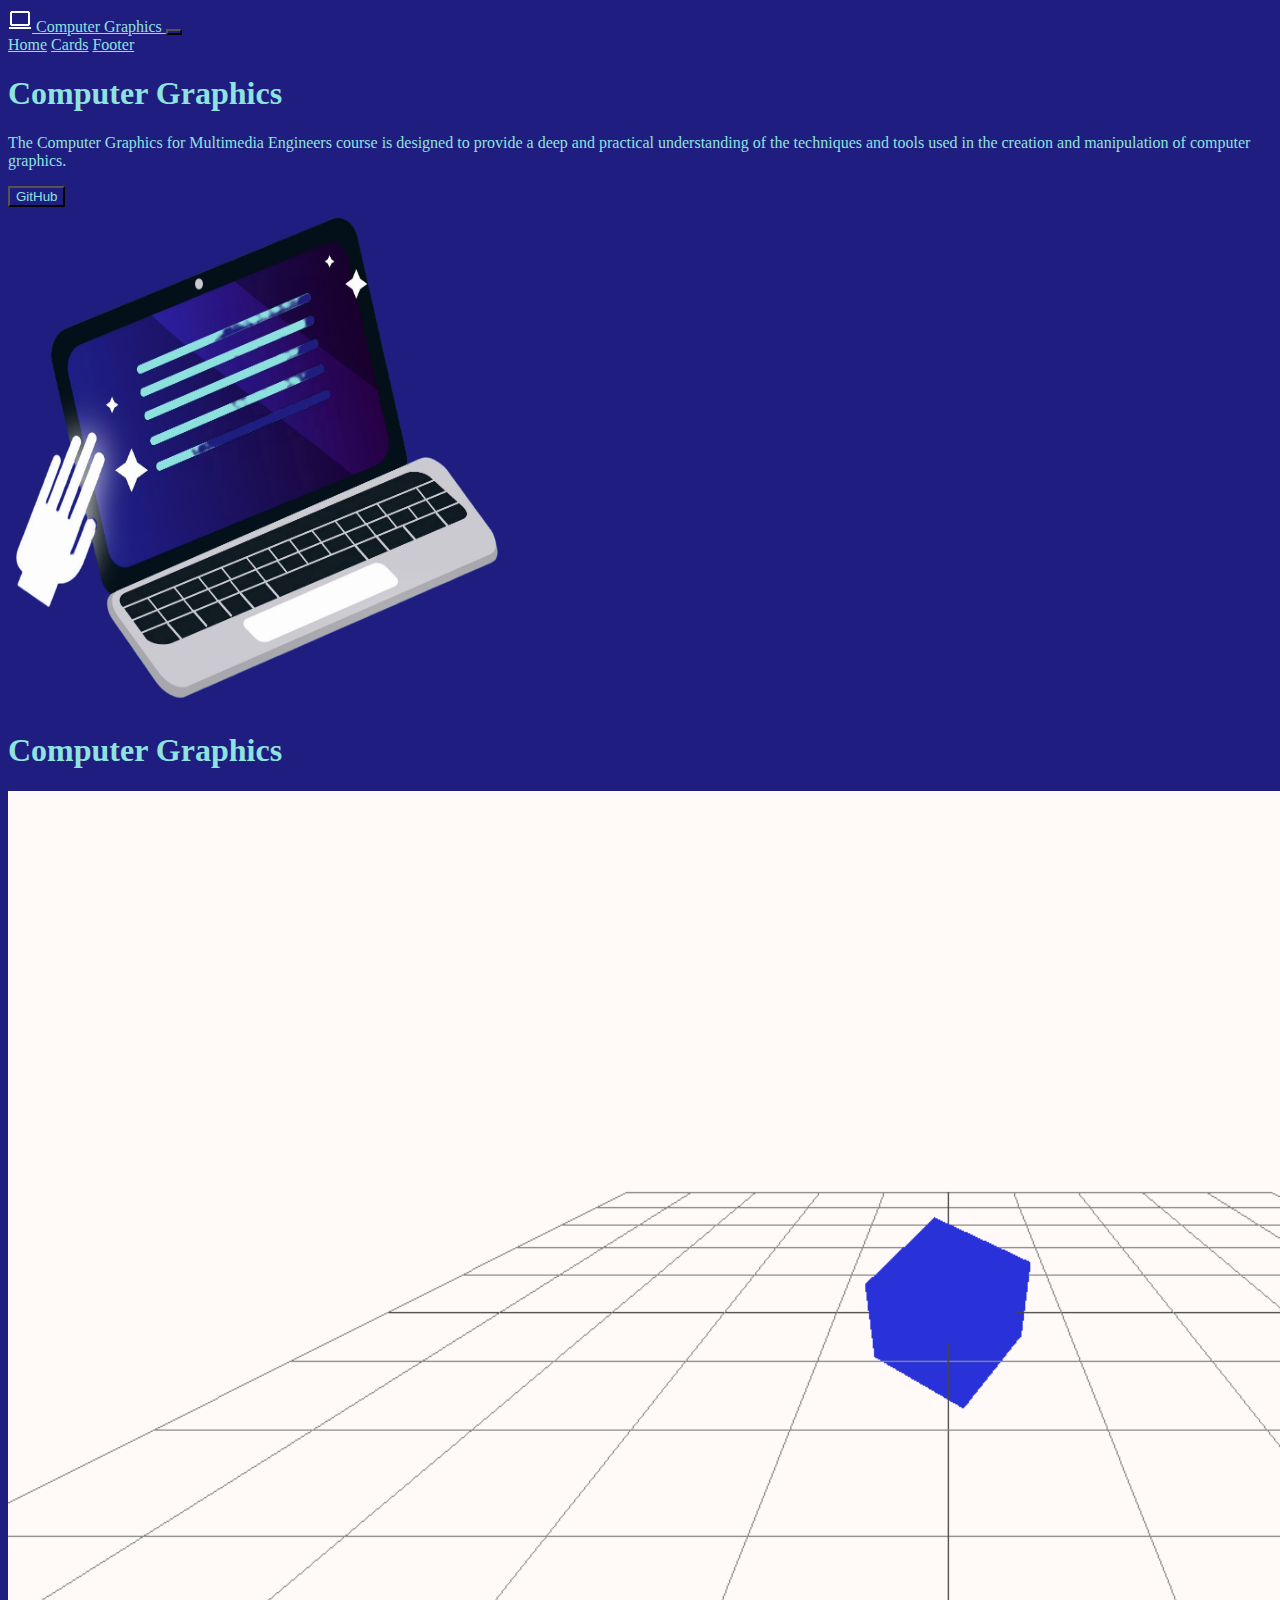
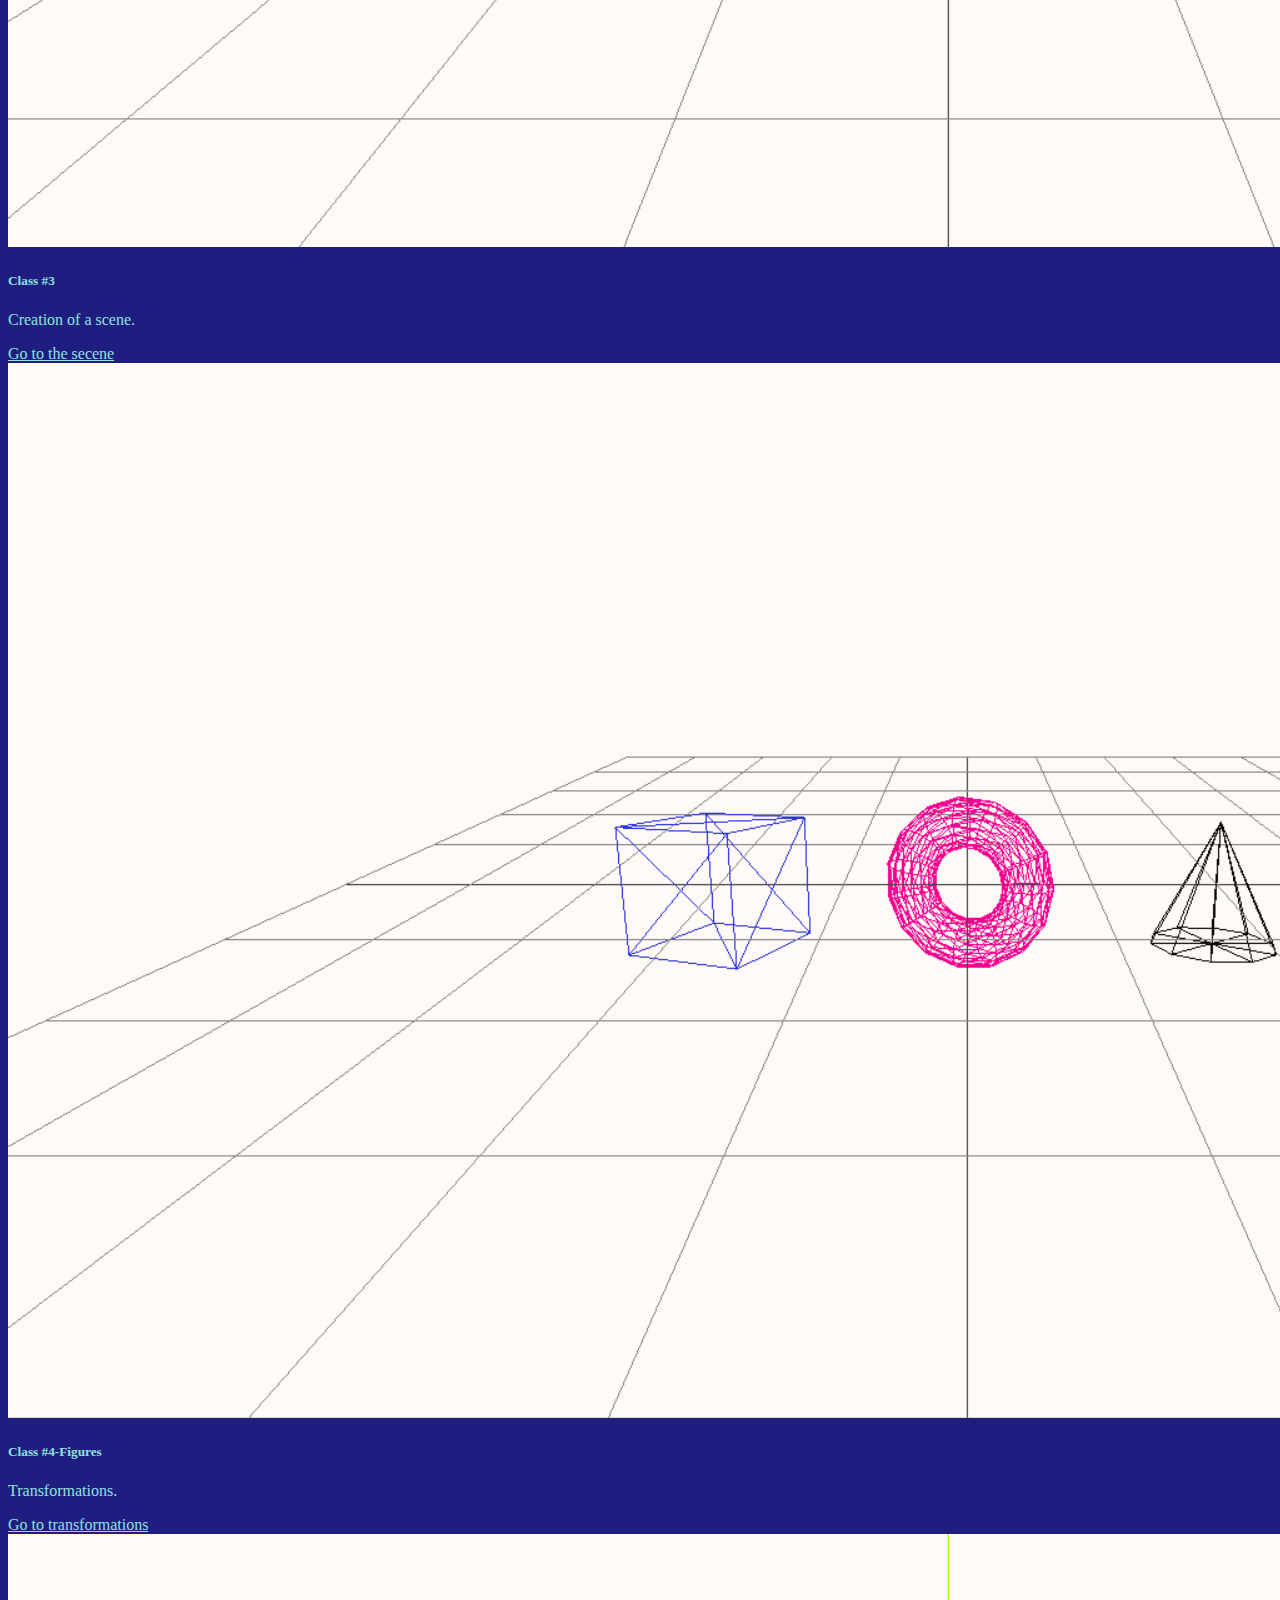
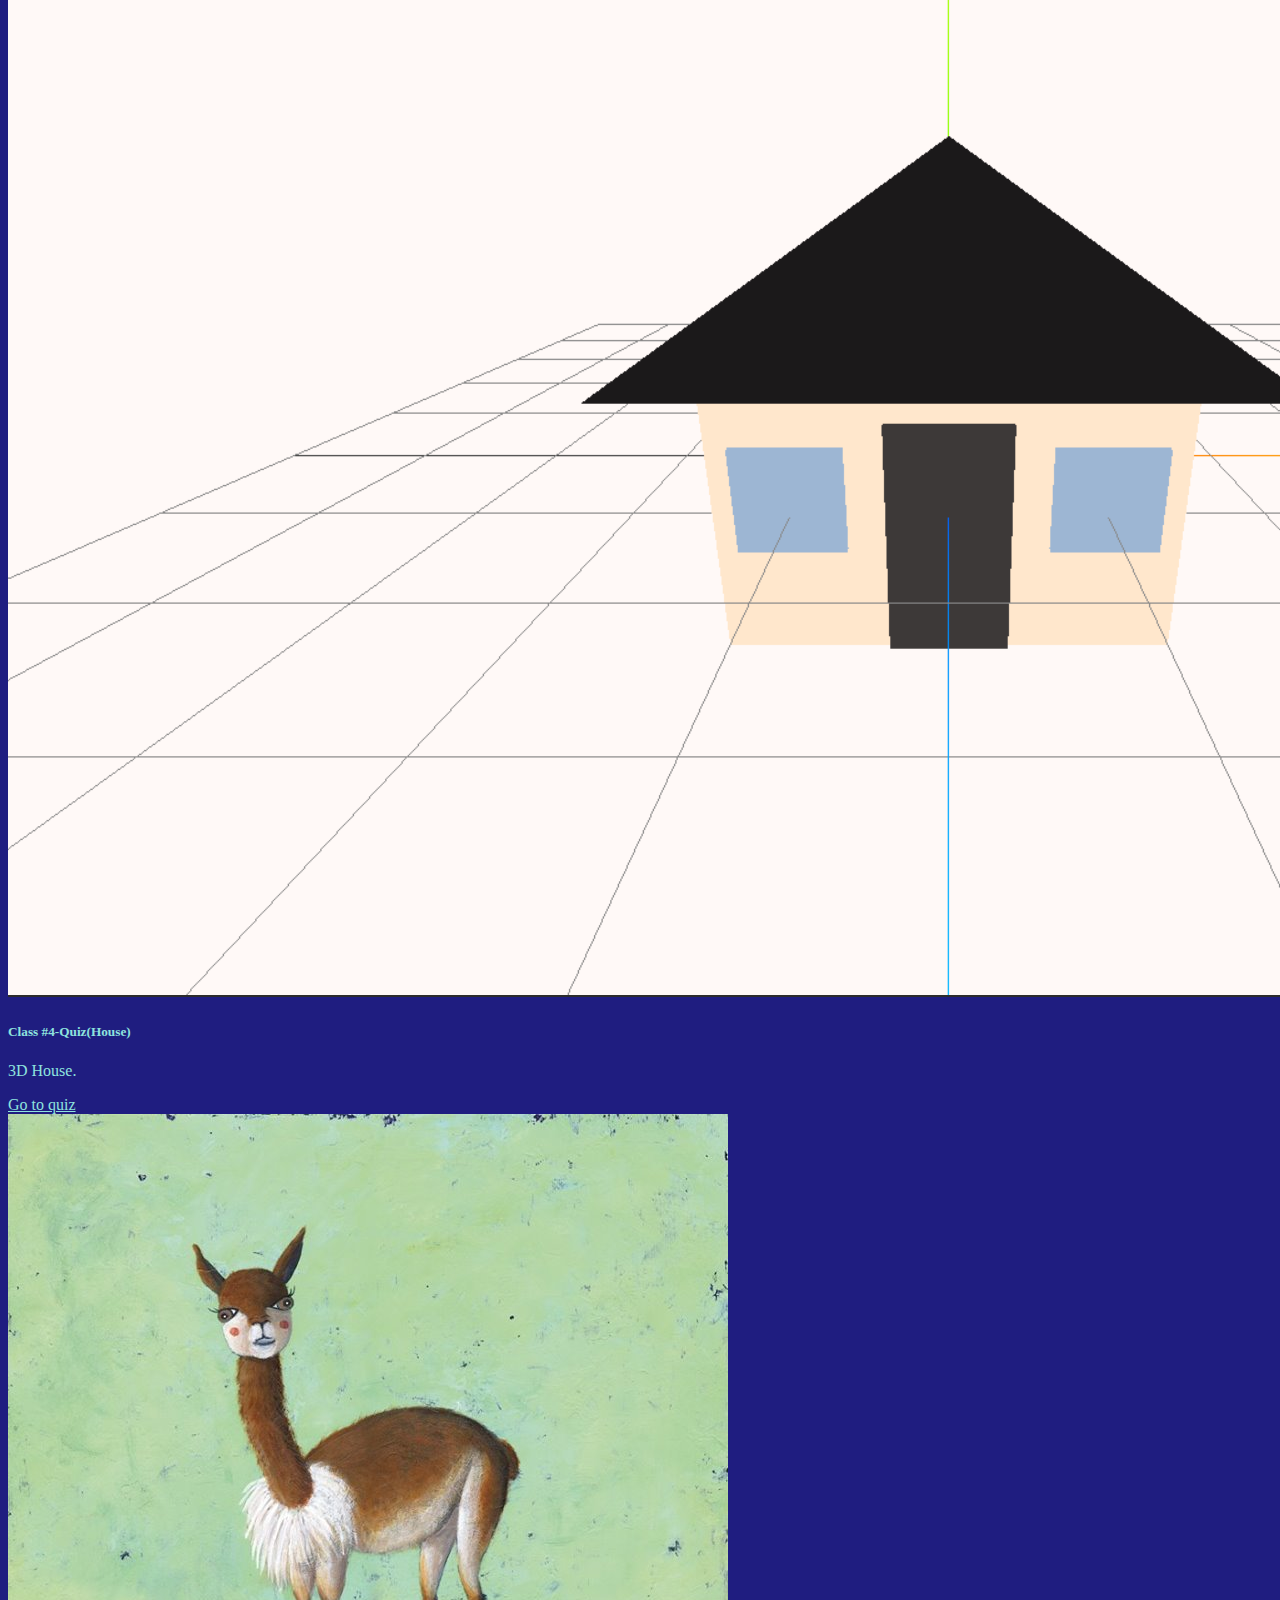
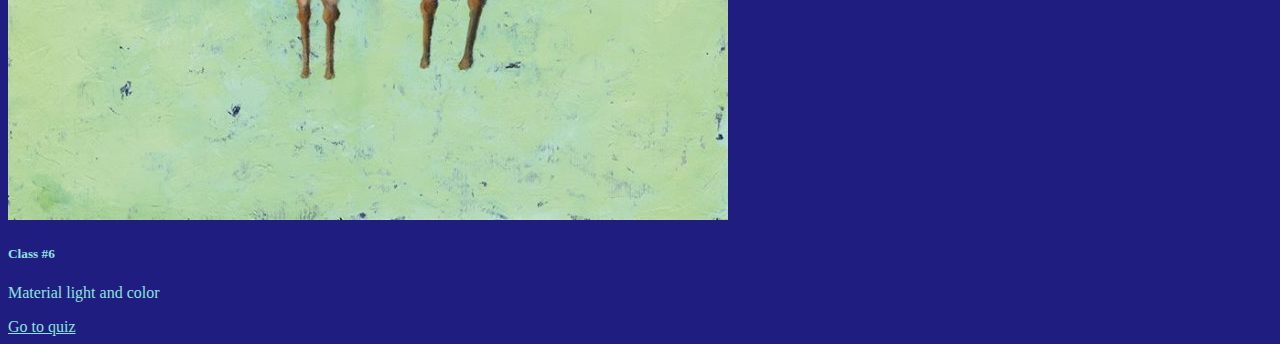
<file: index.html>
<!--Tipo de documento (HTML5)-->
<!DOCTYPE html>

<!--lenguaje-->
<html lang="en">

<head>

    <!--codificación de caracteres latinos(para que se puedan mostrar)-->
    <meta charset="UTF-8">
    <!--para que la página sea responsiva-->
    <meta name="viewport" content="width=device-width, initial-scale=1.0">
    

    <!--título de la pestaña-->
    <title>computer graphics 2026</title>
    <!--icono de la pestaña-->
    <link rel="icon" type="image/png" href="./src/img/computer_icon.png">


    <!--enlace a Bootstrap CSS-->
    <link href="https://cdn.jsdelivr.net/npm/bootstrap@5.3.8/dist/css/bootstrap.min.css" rel="stylesheet" integrity="sha384-sRIl4kxILFvY47J16cr9ZwB07vP4J8+LH7qKQnuqkuIAvNWLzeN8tE5YBujZqJLB" crossorigin="anonymous">
    <!--enlace al archivo CSS-->
    <link rel="stylesheet" href="./src/css/styles.css">


    <!--Fuentes-->
    <link href="https://db.onlinewebfonts.com/c/215107c04d97667966f3b627c9e79860?family=Spoof+Trial+Thin" rel="stylesheet">
    <link href="https://db.onlinewebfonts.com/c/fdd7abd88b9d820ffbf7108209dba1ce?family=Roobert+Medium" rel="stylesheet">

</head>



<body>


    <!--
    navbar
    -->
    <section id="navbar">

        <nav class="navbar navbar-expand-lg bg-body-tertiary">
            <div class="container-fluid">

                    <!--Icono y texto a la izquierda-->
                    <a class="navbar-brand" href="#">
                        <img src="./src/img/computer_icon.png" alt="Logo" width="24" height="24" class="d-inline-block align-text-top">
                        Computer Graphics
                    </a>

                    <!--Boton responsive de bootstrap-->
                    <button class="navbar-toggler" type="button" data-bs-toggle="collapse" data-bs-target="#navbarNavAltMarkup"
                        aria-controls="navbarNavAltMarkup" aria-expanded="false" aria-label="Toggle navigation">
                        <span class="navbar-toggler-icon"></span>
                    </button>

                    <!--Links navbar-->
                    <div class="collapse navbar-collapse justify-content-center" id="navbarNavAltMarkup">
                        <div class="navbar-nav">
                            <a class="nav-link active" aria-current="page" href="#">Home</a>
                            <a class="nav-link" href="#cards_section">Cards</a>
                            <a class="nav-link" href="#">Footer</a>
                        </div>
                    </div>

            </div>
        </nav>
    
    </section>



    <!--
    banner
    -->
    <section id="banner">

        <div class="row align-items-center">

            <!--Texto-->
            <div class="col-md-6">
                <h1>Computer Graphics</h1>
                <p>The Computer Graphics for Multimedia Engineers course is designed to provide a deep and practical understanding of the techniques and tools used in the creation and manipulation of computer graphics.</p>
                
                <!--Boton-->
                <a href="https://github.com/Juhoru4/RepComputacionGrafica" target="_blank">
                    <button type="button" class="btn btn-primary btn-lg">GitHub</button>
                </a>
            </div>

            <!--imagen-->
            <div class="col-md-6 text-end">
                <img src="./src/img/Inicial_banner_image.png" class="img-fluid" alt="computador cartoon" width="500" height="500">
            </div>
        </div>

    </section>



    <!--
    cards
    -->
    <section id="cards_section">

        <div>
            <div>
                <h1>Computer Graphics</h1>
            </div>

            <div class="card-deck">
            
                <div class="card" style="width: 18rem;" id="cards">
                    <img class="card-img-top" src="./src/img/Card_one.png" alt="Card image cap">
                    <div class="card-body">
                        <h5 class="card-title">Class #3</h5>
                        <p class="card-text">Creation of a scene.</p>
                        <a href="portafolio/class3/index.html" class="btn btn-primary">Go to the secene</a>
                    </div>
                </div>

                <div class="card" style="width: 18rem;" id="cards">
                    <img class="card-img-top" src="./src/img/Card_two.png" alt="Card image cap">
                    <div class="card-body">
                        <h5 class="card-title">Class #4-Figures</h5>
                        <p class="card-text">Transformations.</p>
                        <a href="portafolio/class4/index.html" class="btn btn-primary">Go to transformations</a>
                    </div>
                </div>

                <div class="card" style="width: 18rem;" id="cards">
                    <img class="card-img-top" src="./src/img/Card_three.png" alt="Card image cap">
                    <div class="card-body">
                        <h5 class="card-title">Class #4-Quiz(House)</h5>
                        <p class="card-text">3D House.</p>
                        <a href="portafolio/class4_Quiz/index.html" class="btn btn-primary">Go to quiz</a>
                    </div>
                </div>

                <div class="card" style="width: 18rem;" id="cards">
                    <img class="card-img-top" src="./portafolio/class6/img/face1.jpg" alt="Card image cap">
                    <div class="card-body">
                        <h5 class="card-title">Class #6</h5>
                        <p class="card-text">Material light and color</p>
                        <a href="./portafolio/class6/index.html" class="btn btn-primary">Go to quiz</a>
                    </div>
                </div>
                

            </div>

        </div>

        
    </section>



    <!--
    banner
    -->
    <section id="banner">

        
    </section>



    <!-- Boostrap-->
    <script src="https://cdn.jsdelivr.net/npm/bootstrap@5.3.8/dist/js/bootstrap.bundle.min.js" integrity="sha384-FKyoEForCGlyvwx9Hj09JcYn3nv7wiPVlz7YYwJrWVcXK/BmnVDxM+D2scQbITxI" crossorigin="anonymous"></script>

</body>

</html>
</file>
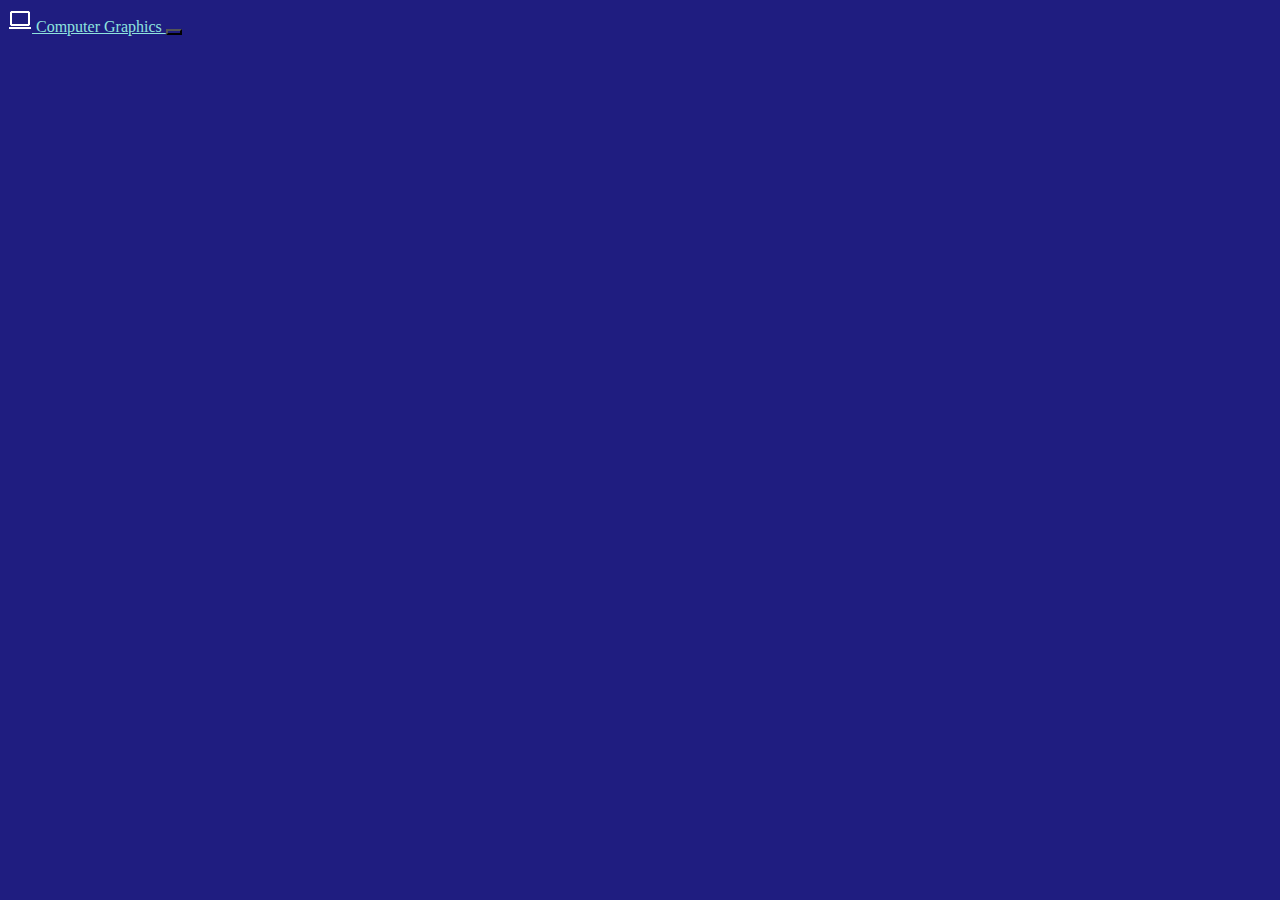
<file: portafolio/index.html>
<!DOCTYPE html>
<html lang="en">
<head>
    <meta charset="UTF-8">
    <meta name="viewport" content="width=device-width, initial-scale=1.0">
    <title>Geometry</title>
    <link rel="icon" type="image/png" href="../src/img/computer_icon.png">

    <!--Import Bootstrap-->
    <link href="https://cdn.jsdelivr.net/npm/bootstrap@5.3.8/dist/css/bootstrap.min.css" rel="stylesheet" integrity="sha384-sRIl4kxILFvY47J16cr9ZwB07vP4J8+LH7qKQnuqkuIAvNWLzeN8tE5YBujZqJLB" crossorigin="anonymous">
    
    <link rel="stylesheet" href="../src/css/styles.css">

    <!--ImportThreejs-->
    <script type="importmap">
    {
      "imports": {
        "three": "https://cdn.jsdelivr.net/npm/three@0.183.0/build/three.module.js",
        "three/addons/": "https://cdn.jsdelivr.net/npm/three@0.183.0/examples/jsm/"
      }
    }
    </script>
    <script src="../src/js/main.js"></script>
</head>

<body>
    

    <!--
    navbar
    -->
    <section id="navbar">

        <nav class="navbar navbar-expand-lg bg-body-tertiary">
            <div class="container-fluid">

                    <!--Icono y texto a la izquierda-->
                    <a class="navbar-brand" href="#">
                        <img src="../src/img/computer_icon.png" alt="Logo" width="24" height="24" class="d-inline-block align-text-top">
                        Computer Graphics
                    </a>

                    <!--Boton responsive de bootstrap-->
                    <button class="navbar-toggler" type="button" data-bs-toggle="collapse" data-bs-target="#navbarNavAltMarkup"
                        aria-controls="navbarNavAltMarkup" aria-expanded="false" aria-label="Toggle navigation">
                        <span class="navbar-toggler-icon"></span>
                    </button>

            </div>
        </nav>
    
    </section>




    <script src="https://cdn.jsdelivr.net/npm/bootstrap@5.3.8/dist/js/bootstrap.bundle.min.js" integrity="sha384-FKyoEForCGlyvwx9Hj09JcYn3nv7wiPVlz7YYwJrWVcXK/BmnVDxM+D2scQbITxI" crossorigin="anonymous"></script>

</body>
</html>
</file>
<file: src/css/styles.css>
/*
Css es para que la pagina sea bonita
*/

*{  /* el * significa que se aplica a todos los elementos del documento, un estilo universal */
    background-color: #1F1D80;
    color: #8EE3DE;
}

/* etiqueta con atributo: id = # */
#navbar{ 
    color: white;
}

/* etiqueta con atributo: class = . */
.classTest{
    background-color: #F95738;

}
</file>
